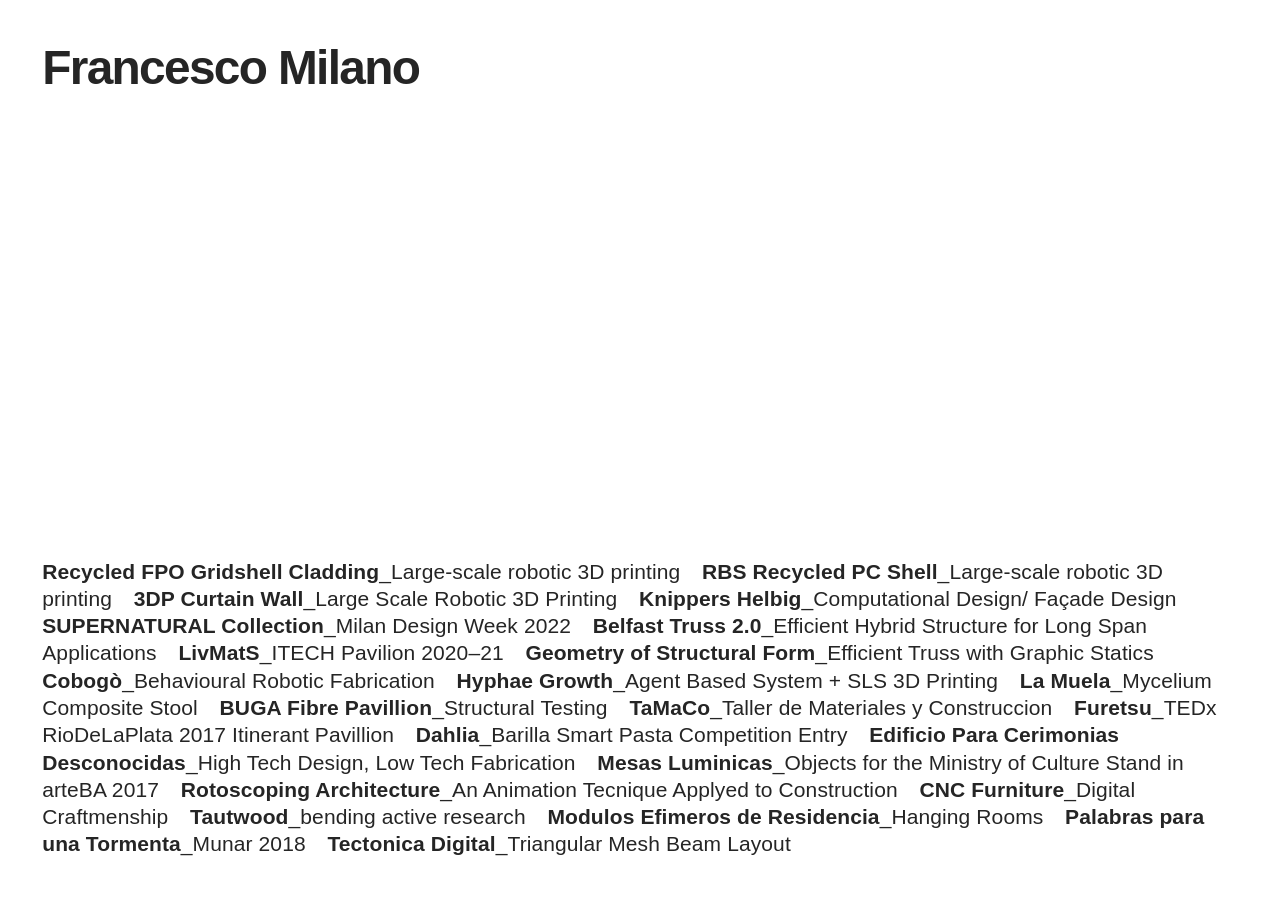
<file: index.html>
<!doctype html>
<html lang="en">
  <head>
    <meta charset="utf-8">
    <meta name="viewport" content="width=device-width, initial-scale=1">
    <meta name="description" content="Selected projects by Francesco Milano.">
    <title>Francesco Milano</title>
    <link rel="stylesheet" href="./styles.css">
    <script src="./projects.js" defer></script>
    <script src="./script.js" defer></script>
  </head>
  <body>
    <header><h1><a class="home-name" href="./about.html">Francesco Milano</a></h1></header>
    <div class="preview" aria-hidden="true"><img id="preview-image" alt=""></div>
    <main>
      <nav aria-label="Selected projects" id="projects"></nav>
      <noscript>Please enable JavaScript to view the project list.</noscript>
    </main>
  </body>
</html>
</file>
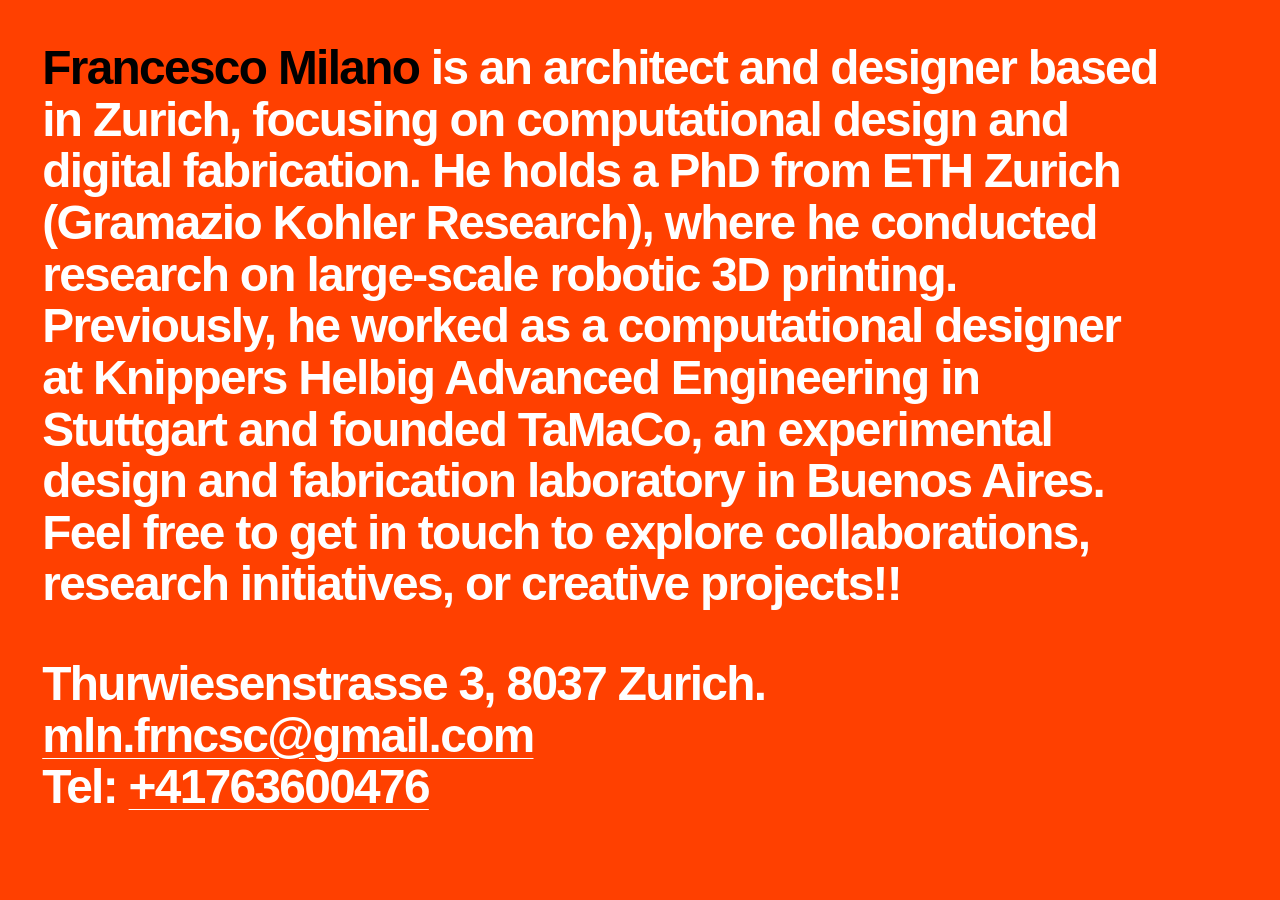
<file: about.html>
<!doctype html>
<html lang="en">
  <head>
    <meta charset="utf-8">
    <meta name="viewport" content="width=device-width, initial-scale=1">
    <meta name="description" content="Francesco Milano is an architect and designer based in Zurich. Biography and contact information.">
    <title>Biography — Francesco Milano</title>
    <link rel="stylesheet" href="./styles.css">
  </head>
  <body class="about-page">
    <main>
      <article class="biography" aria-label="Biography and contact information">
        <p><a class="biography-name" href="./index.html" aria-label="Francesco Milano — return to homepage">Francesco Milano </a> is an architect and designer based in Zurich, focusing on computational design and digital fabrication. 
        He holds a PhD from ETH Zurich (Gramazio Kohler Research), where he conducted research on large-scale robotic 3D printing. Previously, he worked as a computational designer at Knippers Helbig Advanced Engineering in Stuttgart and founded TaMaCo, an experimental design and fabrication laboratory in Buenos Aires. Feel free to get in touch to explore collaborations, research initiatives, or creative projects!! </p>

        <address>
          Thurwiesenstrasse 3, 8037 Zurich.<br>
          <a href="mailto:mln.frncsc@gmail.com">mln.frncsc@gmail.com</a><br>
          Tel: <a href="tel:+41763600476">+41763600476</a>
        </address>
      </article>
    </main>
  </body>
</html>
</file>
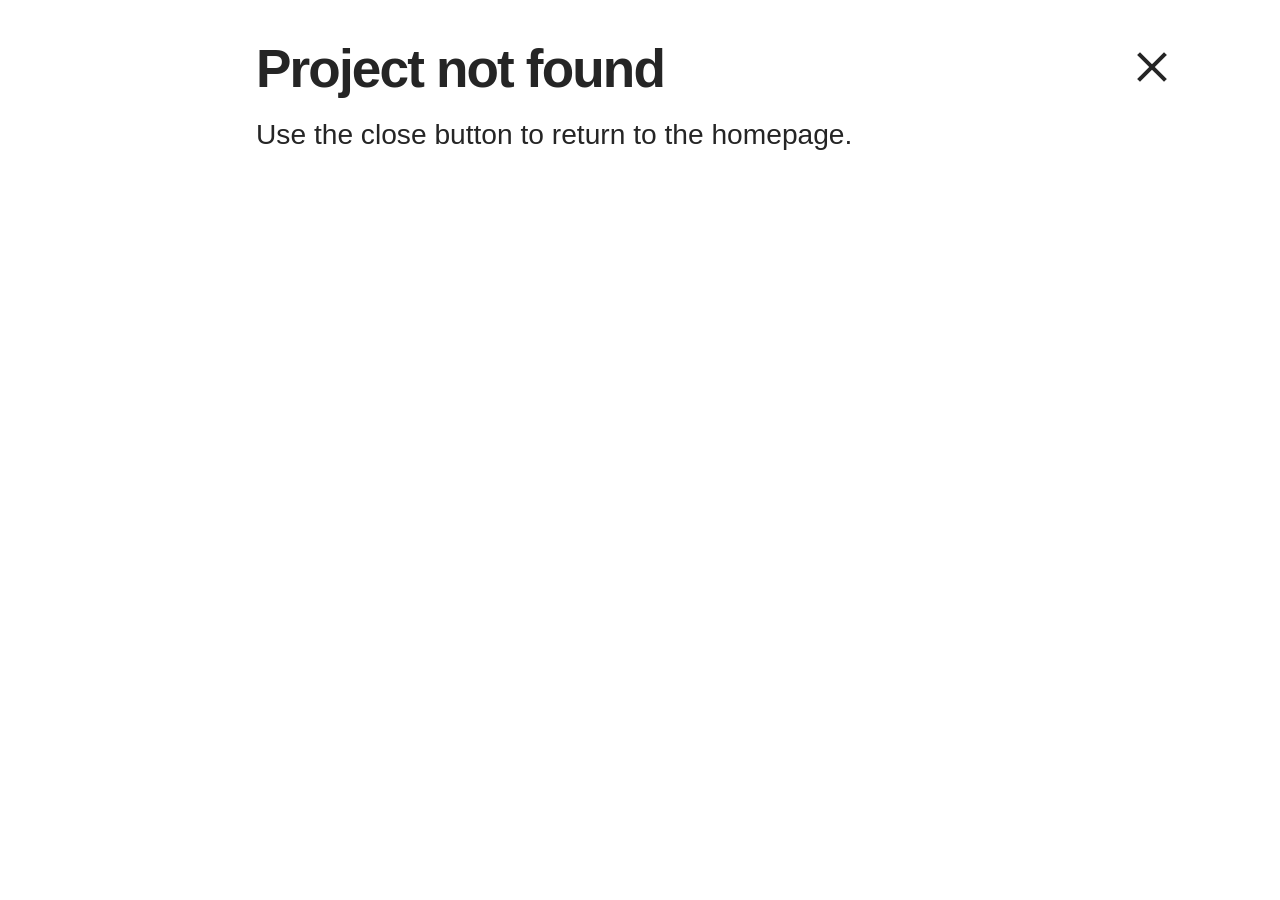
<file: project.html>
<!doctype html>
<html lang="en">
  <head>
    <meta charset="utf-8">
    <meta name="viewport" content="width=device-width, initial-scale=1">
    <meta name="description" content="A selected project by Francesco Milano.">
    <title>Project — Francesco Milano</title>
    <link rel="stylesheet" href="./styles.css">
    <script src="./projects.js" defer></script>
    <script src="./project-page.js" defer></script>
  </head>
  <body class="project-page">
    <a class="close-project" href="./index.html" aria-label="Close project and return to homepage"></a>
    <main>
      <div class="project-heading">
        <h1 id="project-title">Project</h1>
        <p class="subtitle" id="project-subtitle"></p>
        <dl class="credits" id="project-credits"></dl>
      </div>
      <div class="project-content" id="project-content"></div>
      <noscript>Please enable JavaScript to view this project.</noscript>
    </main>
  </body>
</html>
</file>
<file: styles.css>
:root {
  font-family: "Helvetica Neue", Helvetica, Arial, sans-serif;
  color: #252525;
  background: #fff;
  font-synthesis: none;
  --page-side-margin: clamp(24px, 3.3vw, 68px);
}

* { box-sizing: border-box; }

body {
  margin: 0;
  min-height: 100vh;
  min-height: 100svh;
  padding: clamp(24px, 3.3vw, 68px) var(--page-side-margin);
  display: flex;
  flex-direction: column;
}

header, main { position: relative; z-index: 1; }
header { pointer-events: none; }
.home-name { pointer-events: auto; color: inherit; text-decoration: none; }
header h1 { font-size: clamp(32.4px, 3.735vw, 79.2px); }
.home-name:focus-visible { outline: 2px solid currentColor; outline-offset: 6px; }
h1 {
  margin: 0;
  font-size: clamp(36px, 4.15vw, 88px);
  line-height: 1.08;
  letter-spacing: -0.035em;
  font-weight: 700;
}

main { margin-top: auto; padding-top: 120px; }
#projects {
  font-size: clamp(21px, 1.55vw, 34px);
  line-height: 1.3;
  letter-spacing: 0.005em;
  text-align: left;
}
.project {
  display: inline;
  padding: 0;
  border: 0;
  background: none;
  color: inherit;
  font: inherit;
  text-align: left;
  text-decoration: none;
  cursor: pointer;
  -webkit-tap-highlight-color: transparent;
}
.project-title { font-weight: 700; }
/* Trailing spacing keeps links flush left when they wrap onto a new line. */
.project:not(:last-child) { margin-right: 0.75em; }
.project-subtitle { color: #252525; font-weight: 400; }
/* Thicken the lettering without changing glyph widths or line wrapping. */
.project.is-active .project-title { -webkit-text-stroke: 0.025em currentColor; }
.project:focus-visible { outline: 1px solid currentColor; outline-offset: 4px; }

.preview {
  position: fixed;
  inset: 0;
  display: grid;
  place-items: center;
  pointer-events: none;
  z-index: 0;
  visibility: hidden;
}
.preview.is-visible { visibility: visible; }
.preview img {
  display: block;
  width: 42vw;
  max-width: 1000px;
  max-height: 65vh;
  object-fit: contain;
}

.project-page {
  --project-gap: clamp(24px, 2vw, 40px);
  --page-side-margin: 20vw;
}
.project-page main {
  margin-top: 0;
  padding-top: 0;
  display: flex;
  flex-direction: column;
  gap: var(--project-gap);
}
.project-heading {
  padding-right: 0;
  display: flex;
  flex-direction: column;
  gap: var(--project-gap);
}
.project-page h1 { overflow-wrap: anywhere; line-height: 1; }
.project-page .subtitle {
  margin: 0;
  color: #252525;
  font-size: clamp(22px, 2.2vw, 44px);
  font-weight: 300;
  line-height: 1;
}
.credits { margin: 0; font-size: 16px; line-height: 1; color: #252525; }
/* Measure heading gaps from the visible letter edges where supported. */
.project-page h1, .project-page .subtitle, .credits {
  text-box-trim: trim-both;
  text-box-edge: cap alphabetic;
}
.credits dt { display: inline; color: #252525; }
.credits dt::after { content: ": "; }
.credits dd { display: inline; margin: 0; }
.credits dd:not(:last-child)::after { content: ""; display: block; height: 12px; }
.credits dd:last-child { margin-bottom: 0; }
.close-project {
  position: fixed;
  top: clamp(24px, 3.3vw, 68px);
  right: var(--page-side-margin);
  width: 48px;
  height: 48px;
  z-index: 3;
  background: #fff;
  color: #252525;
}
.close-project::before, .close-project::after {
  content: "";
  position: absolute;
  top: 23px;
  left: 5px;
  width: 38px;
  height: 4px;
  background: currentColor;
  transform: rotate(45deg);
}
.close-project::after { transform: rotate(-45deg); }
.close-project:focus-visible { outline: 2px solid currentColor; outline-offset: 4px; }
.project-content {
  display: flex;
  flex-direction: column;
  gap: var(--project-gap);
}
.content-block { margin: 0; }
.content-block img { display: block; width: 100%; height: auto; }
.video-block { aspect-ratio: 16 / 9; }
.video-block iframe { display: block; width: 100%; height: 100%; border: 0; }
.image-row { display: grid; grid-template-columns: repeat(var(--columns), minmax(0, 1fr)); gap: clamp(10px, 1.5vw, 30px); }
.image-row figure { margin: 0; }
.image-stack { display: flex; flex-direction: column; gap: clamp(10px, 1.5vw, 30px); min-width: 0; }
.content-block figcaption { margin-top: 10px; color: #777; font-size: 14px; line-height: 1.4; }
.text-block {
  max-width: none;
  font-size: clamp(20px, 1.6vw, 30px);
  line-height: 1.5;
  white-space: pre-line;
  text-align: justify;
  hyphens: auto;
  text-box-trim: trim-both;
  text-box-edge: cap alphabetic;
}

.about-page { color: #fff; background: #ff4000; }
.about-page .close-project { color: #fff; background: #ff4000; }
.about-page main { margin-top: 0; padding-top: 0; padding-right: 70px; }
.biography {
  font-size: clamp(32.4px, 3.735vw, 79.2px);
  line-height: 1.08;
  letter-spacing: -0.035em;
  font-weight: 700;
  text-align: left;
}
.biography p { margin: 0 0 1em; }
.biography a { color: inherit; text-decoration-thickness: 1px; text-underline-offset: 0.12em; }
.biography .biography-name { color: #000; text-decoration: none; }
.biography a:hover { text-decoration-thickness: 2px; }
.biography address { font: inherit; overflow-wrap: anywhere; }

@media (min-width: 601px) {
  .project-page .close-project {
    right: calc(var(--page-side-margin) / 2);
    transform: translateX(50%);
  }
}

@media (max-width: 600px) {
  body { padding: 28px 22px; }
  h1 { font-size: clamp(34px, 8.5vw, 50px); }
  header h1 { font-size: clamp(30.6px, 7.65vw, 45px); }
  main { padding-top: 220px; }
  #projects { font-size: 22px; line-height: 1.4; }
  .preview img { width: 82vw; max-height: 45svh; }
  .project-page main { padding-top: 0; }
  .close-project { top: 28px; right: 22px; width: 36px; height: 36px; }
  .close-project::before, .close-project::after { top: 17px; left: 3px; width: 30px; }
  .project-heading { padding-right: 50px; }
  .image-row { grid-template-columns: repeat(2, minmax(0, 1fr)); }
  .about-page main { padding-top: 0; padding-right: 0; }
  .biography { font-size: clamp(30.6px, 7.65vw, 45px); }
  .about-page main { padding-right: 48px; }
}
@media (max-width: 380px) {
  .image-row { grid-template-columns: 1fr; }
}
</file>
